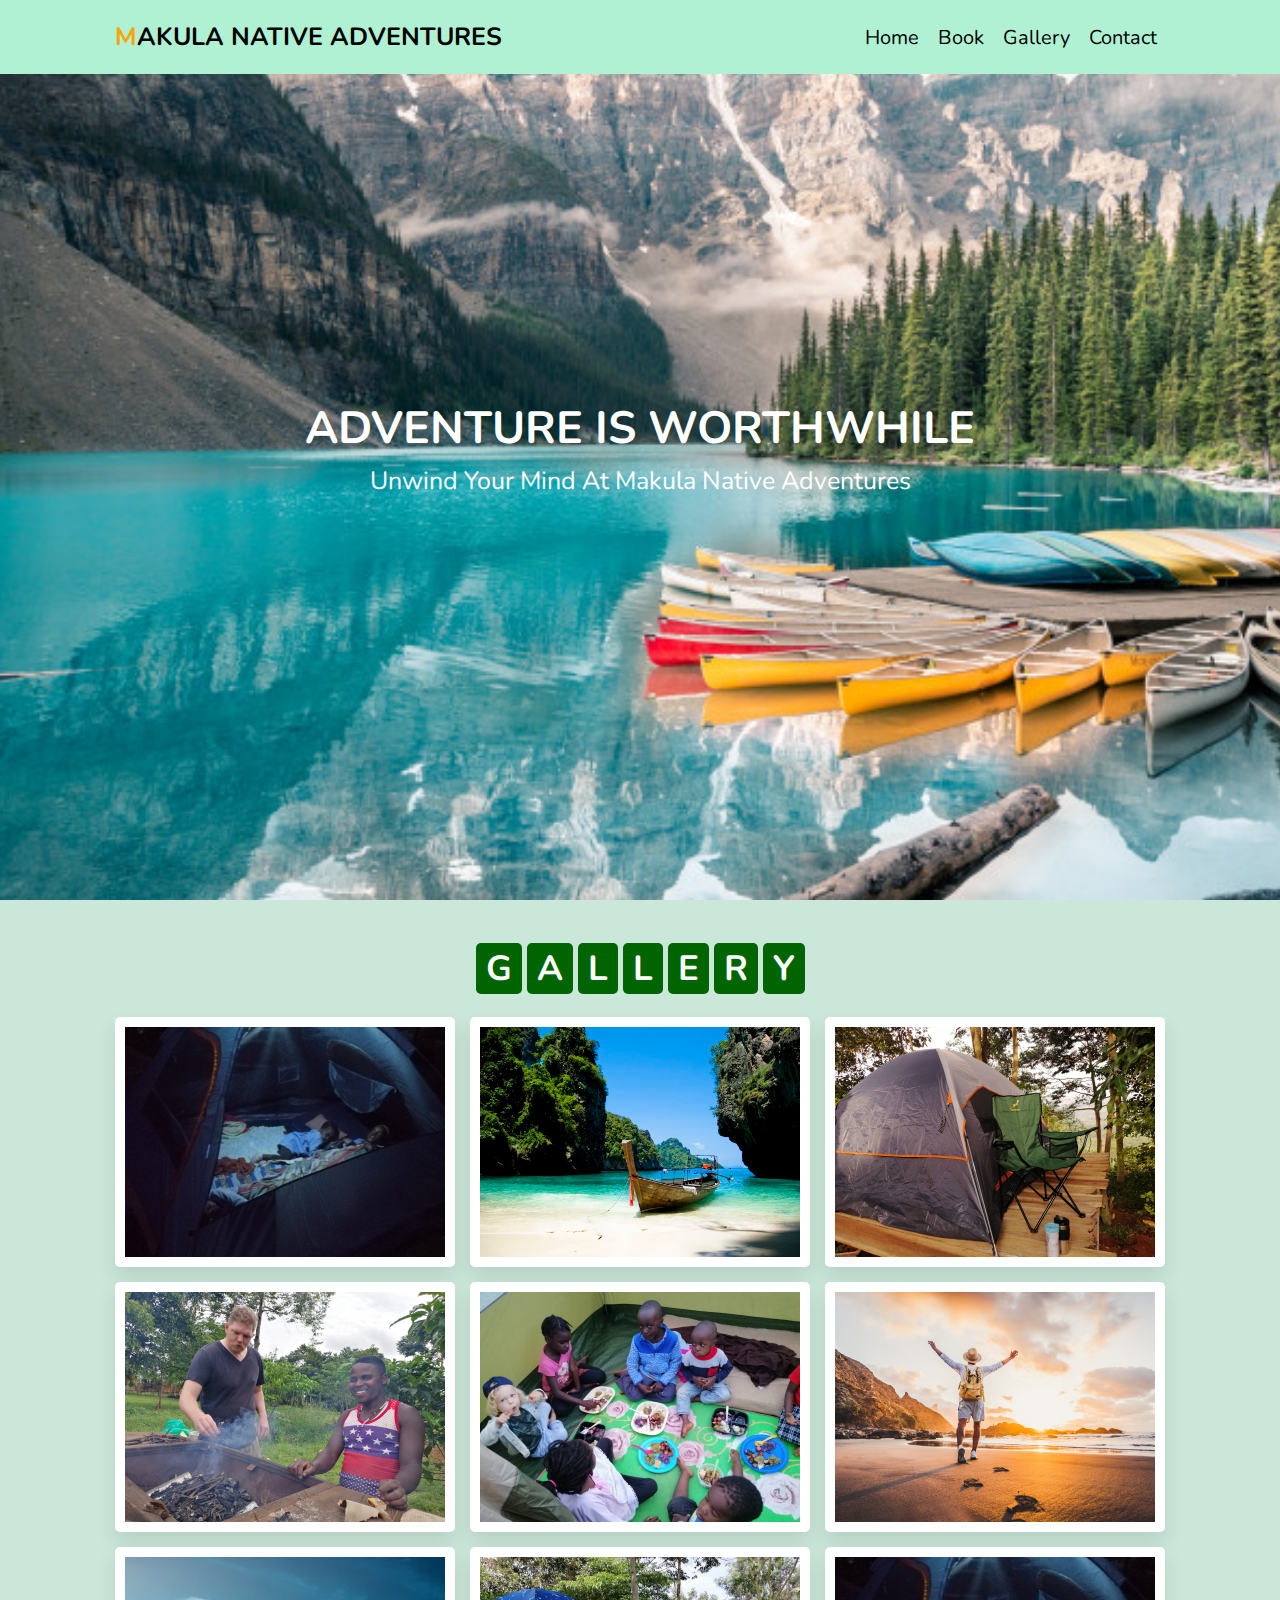
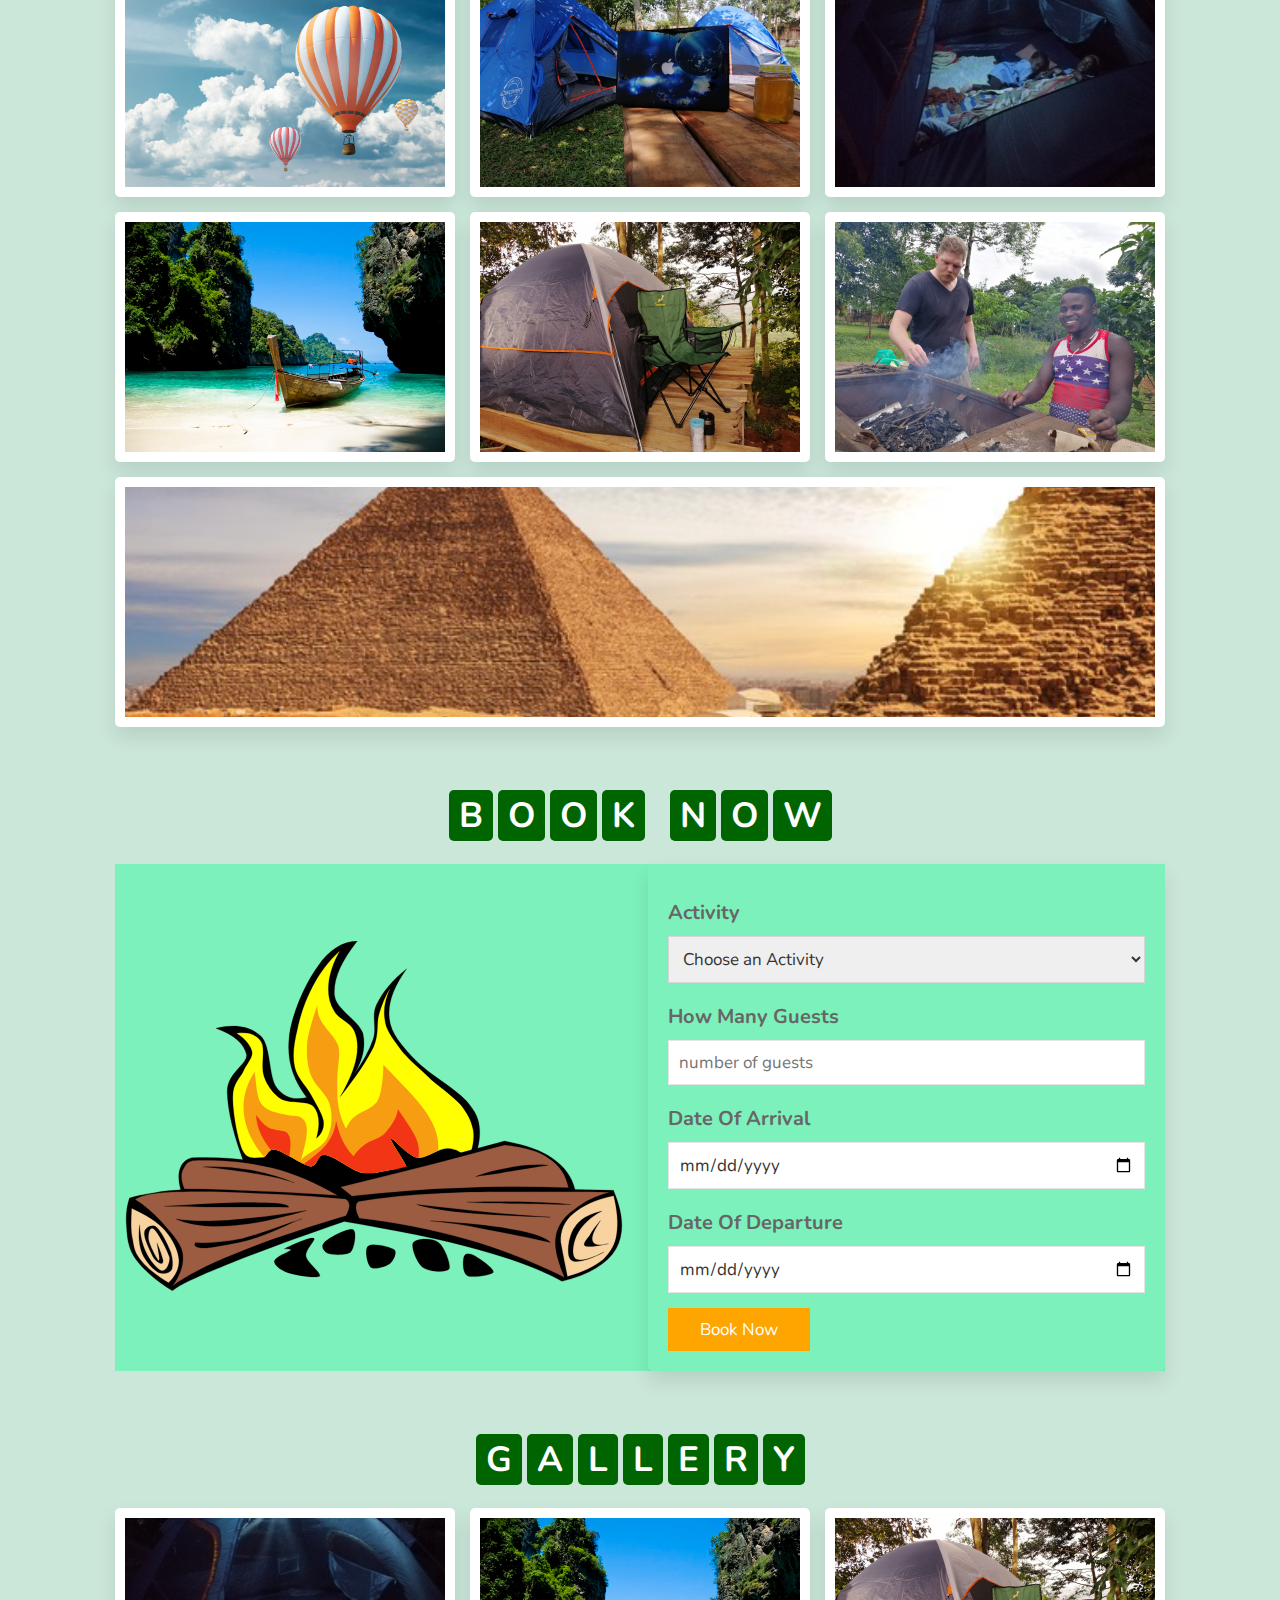
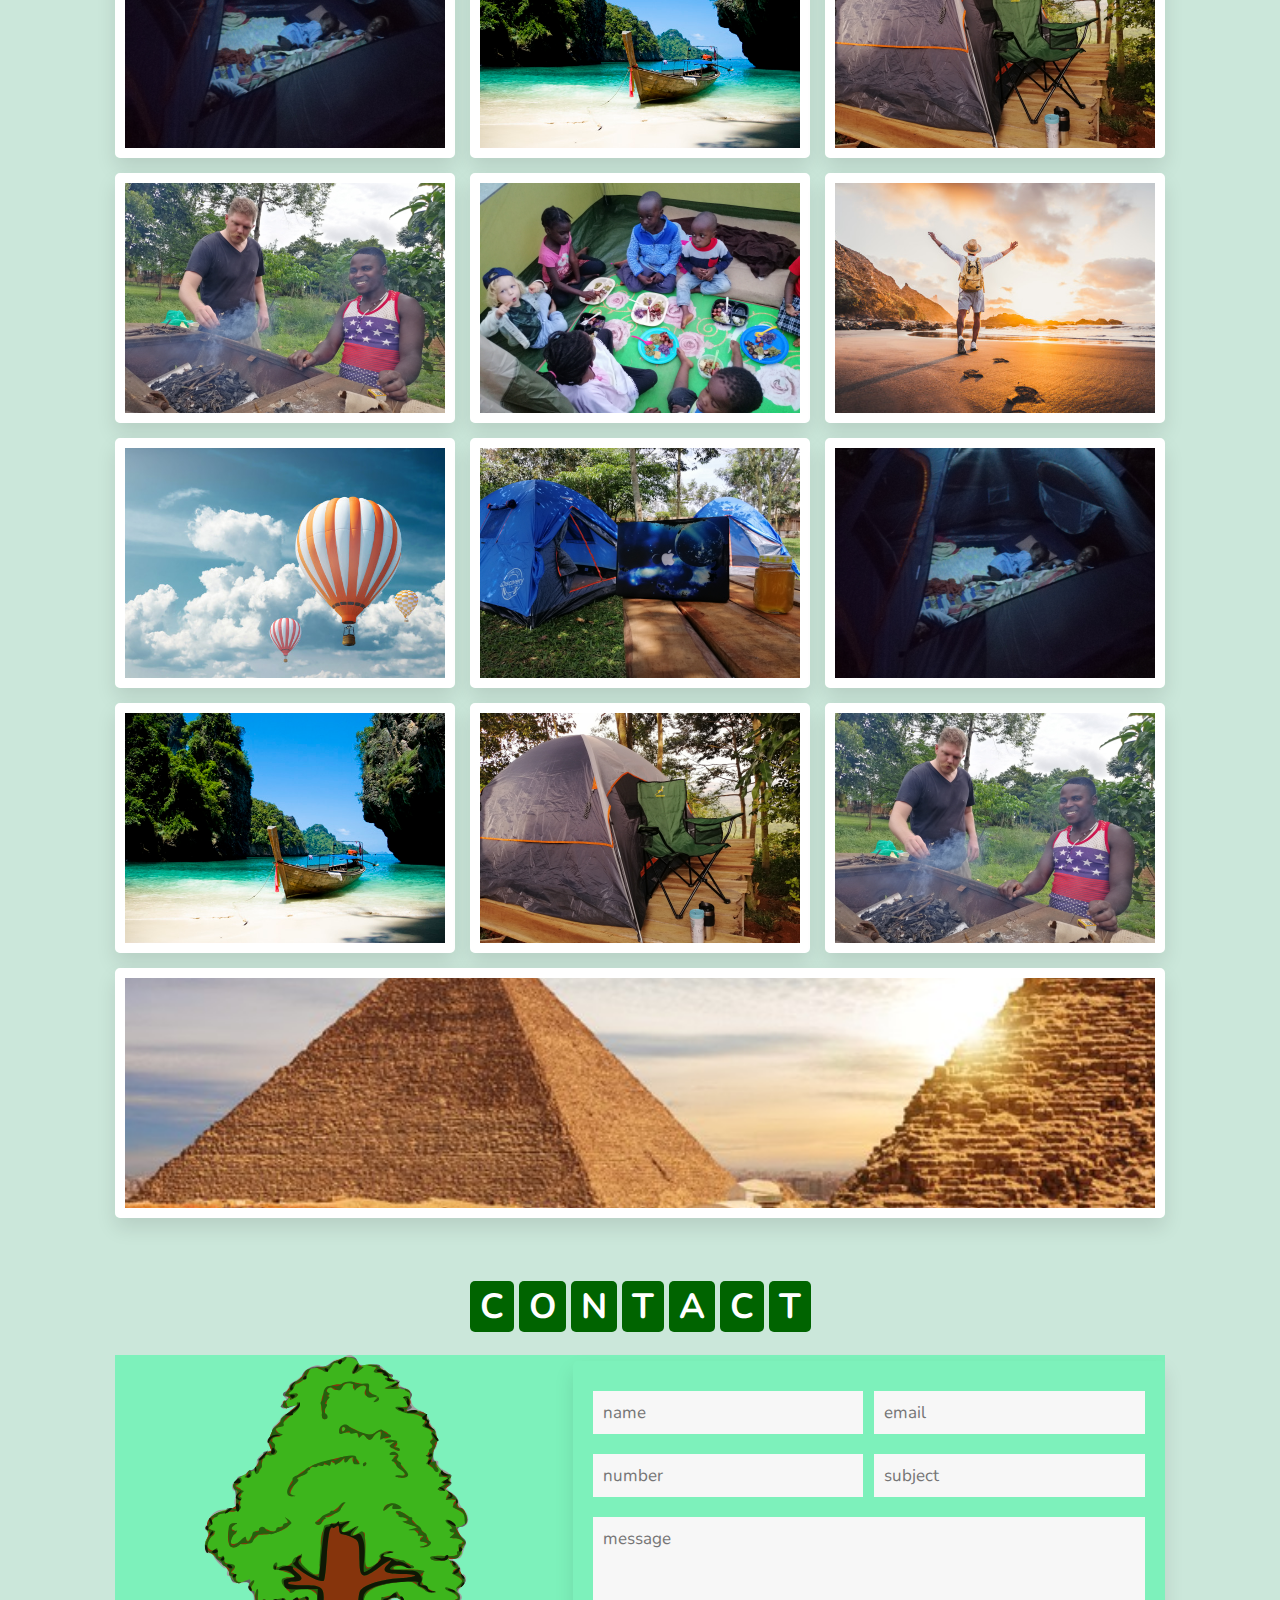
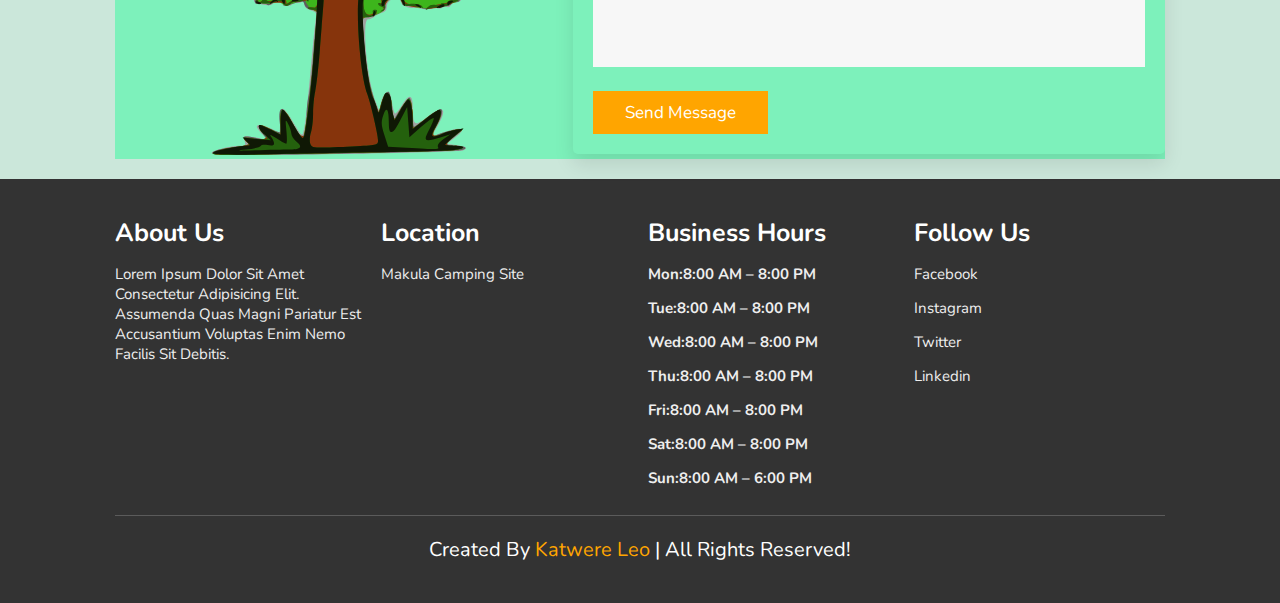
<file: gallery.html>
<!DOCTYPE html>
<html lang="en">

<head>
    <meta charset="UTF-8">
    <meta name="viewport" content="width=device-width, initial-scale=1.0">
    <title>Makula Campsite</title>

    <link rel="stylesheet" href="https://unpkg.com/swiper/swiper-bundle.min.css" />

    <!-- font awesome cdn link  -->
    <link rel="stylesheet" href="https://cdnjs.cloudflare.com/ajax/libs/font-awesome/5.15.3/css/all.min.css">

    <!-- custom css file link  -->
    <link rel="stylesheet" href="style.css">

</head>

<body>

    <!-- header section starts  -->

    <header>

        <div id="menu-bar" class="fas fa-bars"></div>

         <a href="#" class="logo"><span>M</span>akula Native Adventures</a>

        <nav class="navbar">
            <a href="index.html">home</a>
            <a href="#book">book</a>
            <a href="#gallery">gallery</a>
            <a href="#contact">contact</a>
        </nav>

    </header>

    <!-- home section starts  -->

    <section class="home" id="home">

        <div class="content">
            <h3>adventure is worthwhile</h3>
            <p>unwind your mind at Makula Native Adventures</p>
            <!-- <a href="#" class="btn">discover more</a> -->
        </div>

        <!--
        <div class="controls">
            <span class="vid-btn active" data-src="images/vid-1.mp4"></span>
            <span class="vid-btn" data-src="images/vid-2.mp4"></span>
            <span class="vid-btn" data-src="images/vid-3.mp4"></span>
            <span class="vid-btn" data-src="images/vid-4.mp4"></span>
            <span class="vid-btn" data-src="images/vid-5.mp4"></span>
        </div>
        -->

        <div class="video-container">
            <!-- <video src="images/vid-1.mp4" id="video-slider" loop autoplay muted></video> -->

            <img id="video-slider" src="images/p-2.jpg" alt="">
            
        </div>

    </section>

    <!-- home section ends -->

   

    <!-- gallery section starts  -->

    <section class="gallery" id="gallery">

        <h1 class="heading">
            <span>g</span>
            <span>a</span>
            <span>l</span>
            <span>l</span>
            <span>e</span>
            <span>r</span>
            <span>y</span>
        </h1>

        <div class="box-container">

            <div class="box">
                <img src="images/g-1.jpg" alt="">
                <div class="content">
                    <h3>amazing places</h3>
                    <p>Lorem ipsum dolor sit amet consectetur adipisicing elit. Ducimus, tenetur.</p>
                    <a href="#" class="btn">see more</a>
                </div>
            </div>
            <div class="box">
                <img src="images/g-2.jpg" alt="">
                <div class="content">
                    <h3>amazing places</h3>
                    <p>Lorem ipsum dolor sit amet consectetur adipisicing elit. Ducimus, tenetur.</p>
                    <a href="#" class="btn">see more</a>
                </div>
            </div>
            <div class="box">
                <img src="images/g-3.jpg" alt="">
                <div class="content">
                    <h3>amazing places</h3>
                    <p>Lorem ipsum dolor sit amet consectetur adipisicing elit. Ducimus, tenetur.</p>
                    <a href="#" class="btn">see more</a>
                </div>
            </div>
            <div class="box">
                <img src="images/g-4.jpg" alt="">
                <div class="content">
                    <h3>amazing places</h3>
                    <p>Lorem ipsum dolor sit amet consectetur adipisicing elit. Ducimus, tenetur.</p>
                    <a href="#" class="btn">see more</a>
                </div>
            </div>
            <div class="box">
                <img src="images/g-5.jpg" alt="">
                <div class="content">
                    <h3>amazing places</h3>
                    <p>Lorem ipsum dolor sit amet consectetur adipisicing elit. Ducimus, tenetur.</p>
                    <a href="#" class="btn">see more</a>
                </div>
            </div>
            <div class="box">
                <img src="images/g-6.jpg" alt="">
                <div class="content">
                    <h3>amazing places</h3>
                    <p>Lorem ipsum dolor sit amet consectetur adipisicing elit. Ducimus, tenetur.</p>
                    <a href="#" class="btn">see more</a>
                </div>
            </div>
            <div class="box">
                <img src="images/g-7.jpg" alt="">
                <div class="content">
                    <h3>amazing places</h3>
                    <p>Lorem ipsum dolor sit amet consectetur adipisicing elit. Ducimus, tenetur.</p>
                    <a href="#" class="btn">see more</a>
                </div>
            </div>
            <div class="box">
                <img src="images/g-8.jpg" alt="">
                <div class="content">
                    <h3>amazing places</h3>
                    <p>Lorem ipsum dolor sit amet consectetur adipisicing elit. Ducimus, tenetur.</p>
                    <a href="#" class="btn">see more</a>
                </div>
            </div>
            <div class="box">
                <img src="images/g-1.jpg" alt="">
                <div class="content">
                    <h3>amazing places</h3>
                    <p>Lorem ipsum dolor sit amet consectetur adipisicing elit. Ducimus, tenetur.</p>
                    <a href="#" class="btn">see more</a>
                </div>
            </div>
            <div class="box">
                <img src="images/g-2.jpg" alt="">
                <div class="content">
                    <h3>amazing places</h3>
                    <p>Lorem ipsum dolor sit amet consectetur adipisicing elit. Ducimus, tenetur.</p>
                    <a href="#" class="btn">see more</a>
                </div>
            </div>
            <div class="box">
                <img src="images/g-3.jpg" alt="">
                <div class="content">
                    <h3>amazing places</h3>
                    <p>Lorem ipsum dolor sit amet consectetur adipisicing elit. Ducimus, tenetur.</p>
                    <a href="#" class="btn">see more</a>
                </div>
            </div>
            <div class="box">
                <img src="images/g-4.jpg" alt="">
                <div class="content">
                    <h3>amazing places</h3>
                    <p>Lorem ipsum dolor sit amet consectetur adipisicing elit. Ducimus, tenetur.</p>
                    <a href="#" class="btn">see more</a>
                </div>
            </div>
            <div class="box">
                <img src="images/g-9.jpg" alt="">
                <div class="content">
                    <h3>amazing places</h3>
                    <p>Lorem ipsum dolor sit amet consectetur adipisicing elit. Ducimus, tenetur.</p>
                    <a href="#" class="btn">see more</a>
                </div>
            </div>

        </div>

    </section>

    <!-- gallery section ends -->

    <!-- book section starts  -->

    <section class="book" id="book">

        <h1 class="heading">
            <span>b</span>
            <span>o</span>
            <span>o</span>
            <span>k</span>
            <span class="space"></span>
            <span>n</span>
            <span>o</span>
            <span>w</span>
        </h1>

        <div class="row">

            <div class="image">
                <img src="images/book-img.svg" alt="">
            </div>

            <form action="">
                <div class="inputBox">
                    <h3>Activity</h3>
                    <!-- <input type="text" placeholder="place name"> -->
                    <select name="activities">
                        <option value="volvo">Choose an Activity</option>
                        <option value="volvo">Camping</option>
                        <option value="saab">OutDoor Office</option>
                        <option value="opel">Nature Walk</option>
                        <option value="audi">Birthday Party</option>

                    </select>
                </div>
                <div class="inputBox">
                    <h3>how many guests</h3>
                    <input type="number" placeholder="number of guests">
                </div>
                <div class="inputBox">
                    <h3>date of arrival</h3>
                    <input type="date">
                </div>
                <div class="inputBox">
                    <h3>date of departure</h3>
                    <input type="date">
                </div>
                <input type="submit" class="btn" value="book now">
            </form>

        </div>

    </section>

    <!-- book section ends -->

    <!-- gallery section starts  -->

    <section class="gallery" id="gallery">

        <h1 class="heading">
            <span>g</span>
            <span>a</span>
            <span>l</span>
            <span>l</span>
            <span>e</span>
            <span>r</span>
            <span>y</span>
        </h1>

        <div class="box-container">

            <div class="box">
                <img src="images/g-1.jpg" alt="">
                <div class="content">
                    <h3>amazing places</h3>
                    <p>Lorem ipsum dolor sit amet consectetur adipisicing elit. Ducimus, tenetur.</p>
                    <a href="#" class="btn">see more</a>
                </div>
            </div>
            <div class="box">
                <img src="images/g-2.jpg" alt="">
                <div class="content">
                    <h3>amazing places</h3>
                    <p>Lorem ipsum dolor sit amet consectetur adipisicing elit. Ducimus, tenetur.</p>
                    <a href="#" class="btn">see more</a>
                </div>
            </div>
            <div class="box">
                <img src="images/g-3.jpg" alt="">
                <div class="content">
                    <h3>amazing places</h3>
                    <p>Lorem ipsum dolor sit amet consectetur adipisicing elit. Ducimus, tenetur.</p>
                    <a href="#" class="btn">see more</a>
                </div>
            </div>
            <div class="box">
                <img src="images/g-4.jpg" alt="">
                <div class="content">
                    <h3>amazing places</h3>
                    <p>Lorem ipsum dolor sit amet consectetur adipisicing elit. Ducimus, tenetur.</p>
                    <a href="#" class="btn">see more</a>
                </div>
            </div>
            <div class="box">
                <img src="images/g-5.jpg" alt="">
                <div class="content">
                    <h3>amazing places</h3>
                    <p>Lorem ipsum dolor sit amet consectetur adipisicing elit. Ducimus, tenetur.</p>
                    <a href="#" class="btn">see more</a>
                </div>
            </div>
            <div class="box">
                <img src="images/g-6.jpg" alt="">
                <div class="content">
                    <h3>amazing places</h3>
                    <p>Lorem ipsum dolor sit amet consectetur adipisicing elit. Ducimus, tenetur.</p>
                    <a href="#" class="btn">see more</a>
                </div>
            </div>
            <div class="box">
                <img src="images/g-7.jpg" alt="">
                <div class="content">
                    <h3>amazing places</h3>
                    <p>Lorem ipsum dolor sit amet consectetur adipisicing elit. Ducimus, tenetur.</p>
                    <a href="#" class="btn">see more</a>
                </div>
            </div>
            <div class="box">
                <img src="images/g-8.jpg" alt="">
                <div class="content">
                    <h3>amazing places</h3>
                    <p>Lorem ipsum dolor sit amet consectetur adipisicing elit. Ducimus, tenetur.</p>
                    <a href="#" class="btn">see more</a>
                </div>
            </div>
            <div class="box">
                <img src="images/g-1.jpg" alt="">
                <div class="content">
                    <h3>amazing places</h3>
                    <p>Lorem ipsum dolor sit amet consectetur adipisicing elit. Ducimus, tenetur.</p>
                    <a href="#" class="btn">see more</a>
                </div>
            </div>
            <div class="box">
                <img src="images/g-2.jpg" alt="">
                <div class="content">
                    <h3>amazing places</h3>
                    <p>Lorem ipsum dolor sit amet consectetur adipisicing elit. Ducimus, tenetur.</p>
                    <a href="#" class="btn">see more</a>
                </div>
            </div>
            <div class="box">
                <img src="images/g-3.jpg" alt="">
                <div class="content">
                    <h3>amazing places</h3>
                    <p>Lorem ipsum dolor sit amet consectetur adipisicing elit. Ducimus, tenetur.</p>
                    <a href="#" class="btn">see more</a>
                </div>
            </div>
            <div class="box">
                <img src="images/g-4.jpg" alt="">
                <div class="content">
                    <h3>amazing places</h3>
                    <p>Lorem ipsum dolor sit amet consectetur adipisicing elit. Ducimus, tenetur.</p>
                    <a href="#" class="btn">see more</a>
                </div>
            </div>
            <div class="box">
                <img src="images/g-9.jpg" alt="">
                <div class="content">
                    <h3>amazing places</h3>
                    <p>Lorem ipsum dolor sit amet consectetur adipisicing elit. Ducimus, tenetur.</p>
                    <a href="#" class="btn">see more</a>
                </div>
            </div>

        </div>

    </section>

    <!-- gallery section ends -->

    

    <!-- contact section starts  -->

    <section class="contact" id="contact">

        <h1 class="heading">
            <span>c</span>
            <span>o</span>
            <span>n</span>
            <span>t</span>
            <span>a</span>
            <span>c</span>
            <span>t</span>
        </h1>

        <div class="row">

            <div class="image">
                <img src="images/simpletree.svg" height="400px">
            </div>

            <form action="">
                <div class="inputBox">
                    <input type="text" placeholder="name">
                    <input type="email" placeholder="email">
                </div>
                <div class="inputBox">
                    <input type="number" placeholder="number">
                    <input type="text" placeholder="subject">
                </div>
                <textarea placeholder="message" name="" id="" cols="30" rows="10"></textarea>
                <input type="submit" class="btn" value="send message">
            </form>

        </div>

    </section>

    <!-- contact section ends -->


    <!-- footer section  -->

    <section class="footer">

        <div class="box-container">

            <div class="box">
                <h3>about us</h3>
                <p>Lorem ipsum dolor sit amet consectetur adipisicing elit. Assumenda quas magni pariatur est
                    accusantium voluptas enim nemo facilis sit debitis.</p>
            </div>
            <div class="box">
                <h3>Location</h3>
                <a target=”_blank”
                    href="https://www.google.com/maps/place/Makula+Hill+Campsite/@0.1889313,32.4247615,17z/data=!3m1!4b1!4m5!3m4!1s0x177d9d14c31c863b:0xcee1ac3b742edfa6!8m2!3d0.1889313!4d32.4269502">Makula
                    Camping Site</a>
            </div>
            <div class="box">
                <h3>Business Hours</h3>
                <h5>Mon:8:00 AM – 8:00 PM</h5>
                <h5>Tue:8:00 AM – 8:00 PM</h5>
                <h5>Wed:8:00 AM – 8:00 PM</h5>
                <h5>Thu:8:00 AM – 8:00 PM</h5>
                <h5>Fri:8:00 AM – 8:00 PM</h5>
                <h5>Sat:8:00 AM – 8:00 PM</h5>
                <h5>Sun:8:00 AM – 6:00 PM</h5>
            </div>
            <div class="box">
                <h3>follow us</h3>
                <a href="#">facebook</a>
                <a href="#">instagram</a>
                <a href="#">twitter</a>
                <a href="#">linkedin</a>
            </div>

        </div>

        <h1 class="credit"> created by <span> Katwere Leo </span> | all rights reserved! </h1>

    </section>

    <script src="https://unpkg.com/swiper/swiper-bundle.min.js"></script>

    <!-- custom js file link  -->
    <script src="script.js"></script>

</body>

</html>
</file>
<file: style.css>
@import url('https://fonts.googleapis.com/css2?family=Nunito:wght@200;300;400;600;700&display=swap');

:root{
  --orange:#ffa500;
  --bg-color: rgb(203, 231, 218);
  --div-bg-color: rgb(125, 241, 187);
}

*{
  font-family: 'Nunito', sans-serif;
  margin:0; padding:0;
  box-sizing: border-box;
  text-transform: capitalize;
  outline: none; border:none;
  text-decoration: none;
  transition: all .2s linear;
}

*::selection{
  background:var(--orange);
  color:#fff;
}

body{
  background: var(--bg-color);
}

html{
  font-size: 62.5%;
  overflow-x: hidden;
  scroll-padding-top: 6rem;
  scroll-behavior: smooth;
}

section{
  padding:2rem 9%;
}

.heading{
  text-align: center;
  padding:2.5rem 0
}

.heading span{
  font-size: 3.5rem;
  background:darkgreen;
  color: white;
  border-radius: .5rem;
  padding:.2rem 1rem;
}

.heading span.space{
  background:none;
}

.btn{
  display: inline-block;
  margin-top: 1rem;
  background:var(--orange);
  color:#fff;
  padding:.8rem 3rem;
  border:.2rem solid var(--orange);
  cursor: pointer;
  font-size: 1.7rem;
}

.btn:hover{
  background:rgba(255, 165, 0,.2);
  color:var(--orange);
}

header{
  position: fixed;
  top:0; left: 0; right:0;
  background:rgb(176, 241, 211);
  z-index: 1000;
  display: flex;
  align-items: center;
  justify-content: space-between;
  padding:2rem 9%;
}

header .logo{
  font-size: 2.5rem;
  font-weight: bolder;
  color:black;
  text-transform: uppercase;
}

header .logo span{
  color:var(--orange);
}

header .navbar a{
  color:black;
  font-size: 2rem;
  margin:0 .8rem;
}

header .navbar a:hover{
  color:var(--orange);
}

header .icons i{
  font-size: 2.5rem;
  color:#fff;
  cursor: pointer;
  margin-right: 2rem;
}

header .icons i:hover{
  color:var(--orange);
}



#menu-bar{
  color:#fff;
  border:.1rem solid #fff;
  border-radius: .5rem;
  font-size: 3rem;
  padding:.5rem 1.2rem;
  cursor: pointer;
  display: none;
}

.home{
  min-height: 100vh;
  display: flex;
  align-items: center;
  justify-content: center;
  flex-flow: column;
  position: relative;
  z-index: 0;
}

.home .content{
  text-align: center;
}

.home .content h3{
  font-size: 4.5rem;
  color:#fff;
  text-transform: uppercase;
  text-shadow: 0 .3rem .5rem rgba(0,0,0,.1);
}

.home .content p{
  font-size: 2.5rem;
  color:#fff;
  padding:.5rem 0;
}

.home .video-container img{
  position: absolute;
  top:0; left: 0;
  z-index: -1;
  height: 100%;
  width:100%;
  object-fit: cover;
}

.home .video-container video{
  position: absolute;
  top:0; left: 0;
  z-index: -1;
  height: 100%;
  width:100%;
  object-fit: cover;
}

.home .controls{
  padding:1rem;
  border-radius: 5rem;
  background:rgba(0,0,0,.7);
  position: relative;
  top:10rem;
}

.home .controls .vid-btn{
  height:2rem;
  width:2rem;
  display: inline-block;
  border-radius: 50%;
  background:#fff;
  cursor: pointer;
  margin:0 .5rem;
}

.home .controls .vid-btn.active{
  background:var(--orange);
}

.about .box-container{
  display: flex;
  flex-wrap: wrap;
  gap:1.5rem;
}

.about .box-container .box{
  flex: 1 1 30rem;
  border-radius: .5rem;
  padding:1rem;
  text-align: center;
}

.about .box-container .box i{
  padding:1rem;
  font-size: 5rem;
  color:var(--orange);
}

.about .box-container .box h3{
  font-size: 2.5rem;
  color:#333;
}

.about .box-container .box p{
  font-size: 1.5rem;
  color:#666;
  padding:1rem 0;
}

.about .box-container .box:hover{
  box-shadow: 0 1rem 2rem rgba(0,0,0,.1);
}

.book .row{
  display: flex;
  flex-wrap: wrap;
  gap:1.5rem;
  align-items: center;
  background: var(--div-bg-color);
}

.book .row .image{
  flex:1 1 40rem;
}

.book .row .image img{
  width:100%;
  height: 350px;
}

.book .row form{
  flex:1 1 40rem;
  padding:2rem;
  box-shadow: 0 1rem 2rem rgba(0,0,0,.1);
  border-radius: .5rem;
}

.book .row form .inputBox{
  padding:.5rem 0;
}

.book .row form .inputBox select{
  width:100%;
  padding:1rem;
  border:.1rem solid rgba(0,0,0,.1);
  font-size: 1.7rem;
  color:#333;
  text-transform: none;
}

.book .row form .inputBox input{
  width:100%;
  padding:1rem;
  border:.1rem solid rgba(0,0,0,.1);
  font-size: 1.7rem;
  color:#333;
  text-transform: none;
}

.book .row form .inputBox h3{
  font-size: 2rem;
  padding:1rem 0;
  color:#666;
}

.packages .box-container{
  display: flex;
  flex-wrap: wrap;
  gap:2rem;
}

.packages .box-container .box{
  flex:1 1 30rem;
  border-radius: .5rem;
  overflow: hidden;
  box-shadow: 0 1rem 2rem rgba(0,0,0,.1);
  background: var(--div-bg-color);
}

.packages .box-container .box img{
  height: 25rem;
  width:100%;
  object-fit: cover;
}

.packages .box-container .box .content{
  padding:2rem;
}

.packages .box-container .box .content h3{
  font-size:2rem;
  color:#333;
}

.packages .box-container .box .content h3 i{
  color:var(--orange);
}

.packages .box-container .box .content p{
  font-size:1.7rem;
  color:#666;
  padding:1rem 0;
}

.packages .box-container .box .content .stars i{
  font-size:1.7rem;
  color:var(--orange);
}

.packages .box-container .box .content .price{
  font-size: 2rem;
  color:#333;
  padding-top: 1rem;
}

.packages .box-container .box .content .price span{
  color:#666;
  font-size: 1.5rem;
  text-decoration: line-through;
}

.services .box-container{
  display: flex;
  flex-wrap: wrap;
  gap:1.5rem;
}


.services .box-container .box{
  flex: 1 1 30rem;
  border-radius: .5rem;
  padding:1rem;
  text-align: center;
}

.services .box-container .box i{
  padding:1rem;
  font-size: 5rem;
  color:var(--orange);
}

.services .box-container .box h3{
  font-size: 2.5rem;
  color:#333;
}

.services .box-container .box p{
  font-size: 1.5rem;
  color:#666;
  padding:1rem 0;
}

.services .box-container .box:hover{
  box-shadow: 0 1rem 2rem rgba(0,0,0,.1);
}

.gallery .box-container{
  display: flex;
  flex-wrap: wrap;
  gap:1.5rem;
}

.gallery .box-container .box{
  overflow: hidden;
  box-shadow: 0 1rem 2rem rgba(0,0,0,.1);
  border:1rem solid #fff;
  border-radius: .5rem;
  flex:1 1 30rem;
  height: 25rem;
  position: relative;
}

.gallery .box-container .box img{
  height: 100%;
  width:100%;
  object-fit: cover;
}

.gallery .box-container .box .content{
  position: absolute;
  top:-100%; left:0;
  height: 100%;
  width:100%;
  text-align: center;
  background:rgba(0,0,0,.7);
  padding:2rem;
  padding-top: 5rem;
}

.gallery .box-container .box:hover .content{
  top:0;
}

.gallery .box-container .box .content h3{
  font-size: 2.5rem;
  color:var(--orange);
}

.gallery .box-container .box .content p{
  font-size: 1.5rem;
  color:#eee;
  padding:.5rem 0;
}

.review .review-slider{
  padding-bottom: 2rem;
}


.review .box{
  padding:2rem;
  text-align: center;
  box-shadow: 0 1rem 2rem rgba(0,0,0,.1);
  border-radius: .5rem;
  background: var(--div-bg-color);
}


.review .box img{
  height:13rem;
  width:13rem;
  border-radius: 50%;
  object-fit: cover;
  margin-bottom: 1rem;
}

.review .box h3{
  color:#333;
  font-size: 2.5rem;
}

.review .box p{
  color:#666;
  font-size: 1.5rem;
  padding:1rem 0;
}

.review .box .stars i{
  color:var(--orange);
  font-size: 1.7rem;
}

.contact .row{
  display: flex;
  flex-wrap: wrap;
  gap:1.5rem;
  align-items: center;
  background: var(--div-bg-color);
}

.contact .row .image{
  flex:1 1 35rem;
}

.contact .row .image img{
  width:100%;
}

.contact .row form{
  flex:1 1 50rem;
  padding:2rem;
  box-shadow: 0 1rem 2rem rgba(0,0,0,.1);
  border-radius: .5rem;
}

.contact .row form .inputBox{
  display: flex;
  flex-wrap: wrap;
  justify-content: space-between;
}

.contact .row form .inputBox input, .contact .row form textarea{
  width:49%;
  margin:1rem 0;
  padding:1rem;
  font-size: 1.7rem;
  color:#333;
  background:#f7f7f7;
  text-transform: none;
}

.contact .row form textarea{
  height: 15rem;
  resize: none;
  width:100%;
}

.brand-container{
  text-align: center;
}

.footer{
  background:#333;
}

.footer .box-container{
  display: flex;
  flex-wrap: wrap;
  gap:1.5rem;
}

.footer .box-container .box{
  padding:1rem 0;
  flex:1 1 25rem;
}

.footer .box-container .box h3{
  font-size: 2.5rem;
  padding:.7rem 0;
  color:#fff;
}

.footer .box-container .box p{
  font-size: 1.5rem;
  padding:.7rem 0;
  color:#eee;
}

.footer .box-container .box a{
  display: block;
  font-size: 1.5rem;
  padding:.7rem 0;
  color:#eee;
}

.footer .box-container .box h5{
  display: block;
  font-size: 1.5rem;
  padding:.7rem 0;
  color:#eee;
}

.footer .box-container .box a:h5{
  color:var(--orange);
  text-decoration: underline;
}

.footer .box-container .box a:hover{
  color:var(--orange);
  text-decoration: underline;
}

.footer .credit{
  text-align: center;
  padding:2rem 1rem;
  margin-top: 1rem;
  font-size: 2rem;
  font-weight: normal;
  color:#fff;
  border-top: .1rem solid rgba(255,255,255,.2);
}

.footer .credit span{
  color:var(--orange);
}
















/* media queries  */

@media (max-width:900px){

  html{
    font-size: 55%;
  }

}

@media (max-width:991px){

  header{
    padding:2rem;
  }

  section{
    padding:2rem;
  }

}

@media (max-width:768px){

  #menu-bar{
    display: initial;
  }

  header .navbar{
    position: absolute;
    top:100%; right:0; left: 0;
    background: #333;
    border-top: .1rem solid rgba(255,255,255,.2);
    padding:1rem 2rem;
    clip-path: polygon(0 0, 100% 0, 100% 0, 0 0);
  }

  header .navbar.active{
    clip-path: polygon(0 0, 100% 0, 100% 100%, 0 100%);
  }

  header .navbar a{
    display: block;
    border-radius: .5rem;
    padding:1.5rem;
    margin:1.5rem 0;    
    background:#222;
  }

}

@media (max-width:450px){

  html{
    font-size: 50%;
  }

  .heading span{
    font-size: 2.5rem;
  }

  .contact .row form .inputBox input{
    width:100%;
  }

}
</file>
